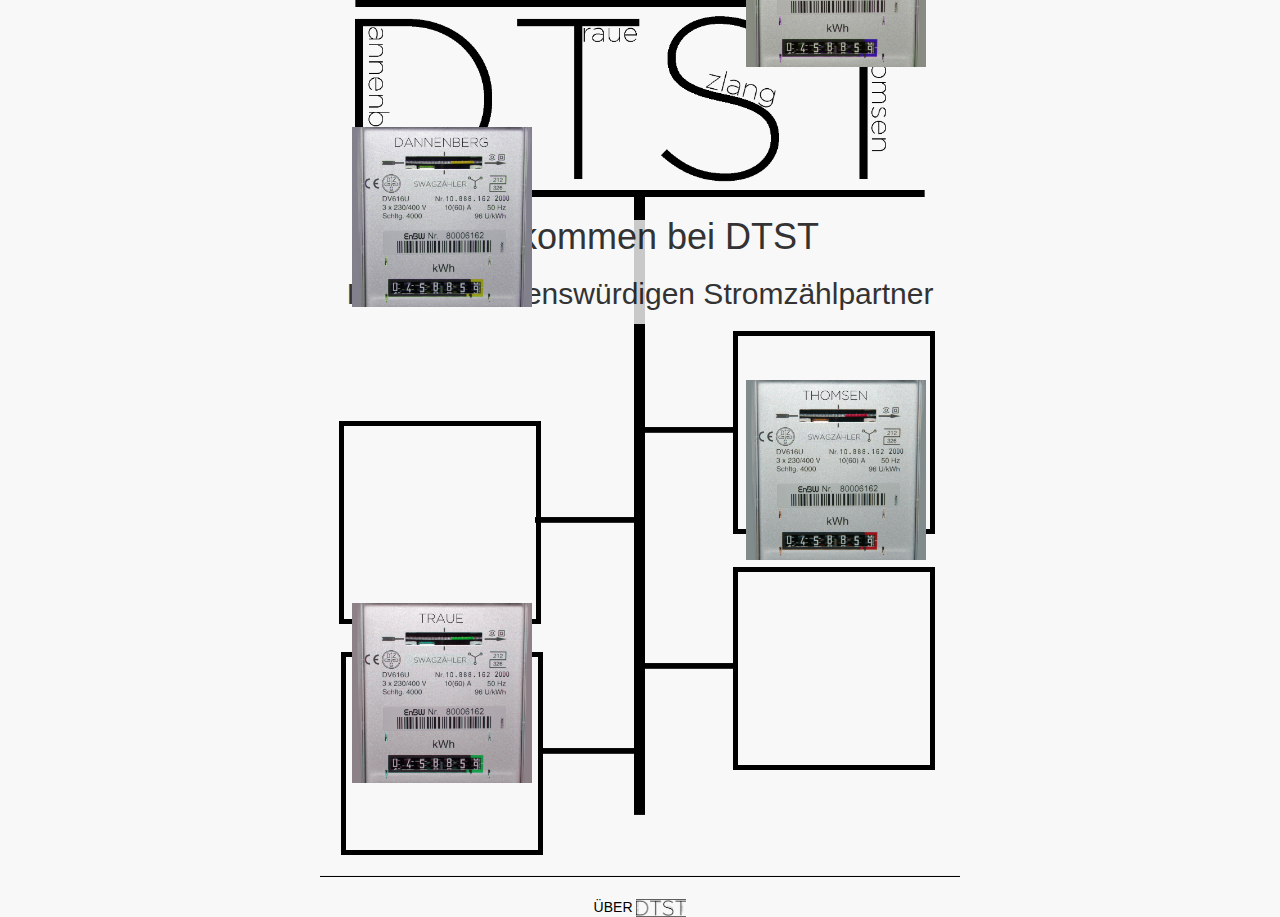
<file: index.html>
<html>
<head>
<title>Stromzähler</title>
    <link href="css/bootstrap.min.css" rel="stylesheet">
    <link href="css/styles.css" rel="stylesheet">
    
    
    
</head>
<body style="background-color: #F8F8F8;
">
    <center>
        <div class="container"> 
   <a href="index.html"> <img src="img/logo.png"  width="570px" /> </a>
        </div>
    
    <div class="container"> 
    <h1>Willkommen bei DTST</h1>
    <h2>Ihrem vertrauenswürdigen Stromzählpartner</h2>
    
    <img src="img/Rahmen.png" style="margin-top: -147px">
    
      
    <a href="#" onClick="MyWindow=window.open('szlang.html','MyWindow',width=300,height=150); return false;">
    <img src="img/szlang.jpg" width="180" style="margin: -968px 0px -100px 392px"/>
    </a>
    <br>
    <a href="#" onClick="MyWindow=window.open('dannenberg.html','MyWindow',width=300,height=150); return false;">
    <img src="img/dannenberg.jpg" width="180" style="margin: -728px 396px 0px 0px" />
    </a>
    <br>    
    <a href="#" onClick="MyWindow=window.open('thomsen.html','MyWindow',width=300,height=150); return false;">
    <img src="img/thomsen.jpg" width="180" style="margin: -475px 0px 0px 392px"/>
    </a>
    <br>    
    <a href="#" onClick="MyWindow=window.open('traue.html','MyWindow',width=300,height=150); return false;">
    <img src="img/traue.jpg" width="180" style="margin: -252px 396px 0px 0px"/>
    </a>
   </div>
    
    
    
        
</center>
    
    

    <script src="js/jquery-3.2.1.min.js"></script>
    <script src="js/bootstrap.min.js"></script>
    
    <a href="#" onClick="MyWindow=window.open('traue.html','MyWindow',width=300,height=150); return false;"></a>
    
</body>

<footer> 
    <hr style="background-color:#000000;height:1px;width:50%;
text-align:center;">
    <center>

    
   <a href="C:\Users\Gandolf\Desktop\rss.html" title="DTST: DAS KOLLEKTIV" style="color: black;" > ÜBER
       <img src="img/logo.png" width="50px" /> </a>
        
    
       </center>

</footer>

</html>
</file>
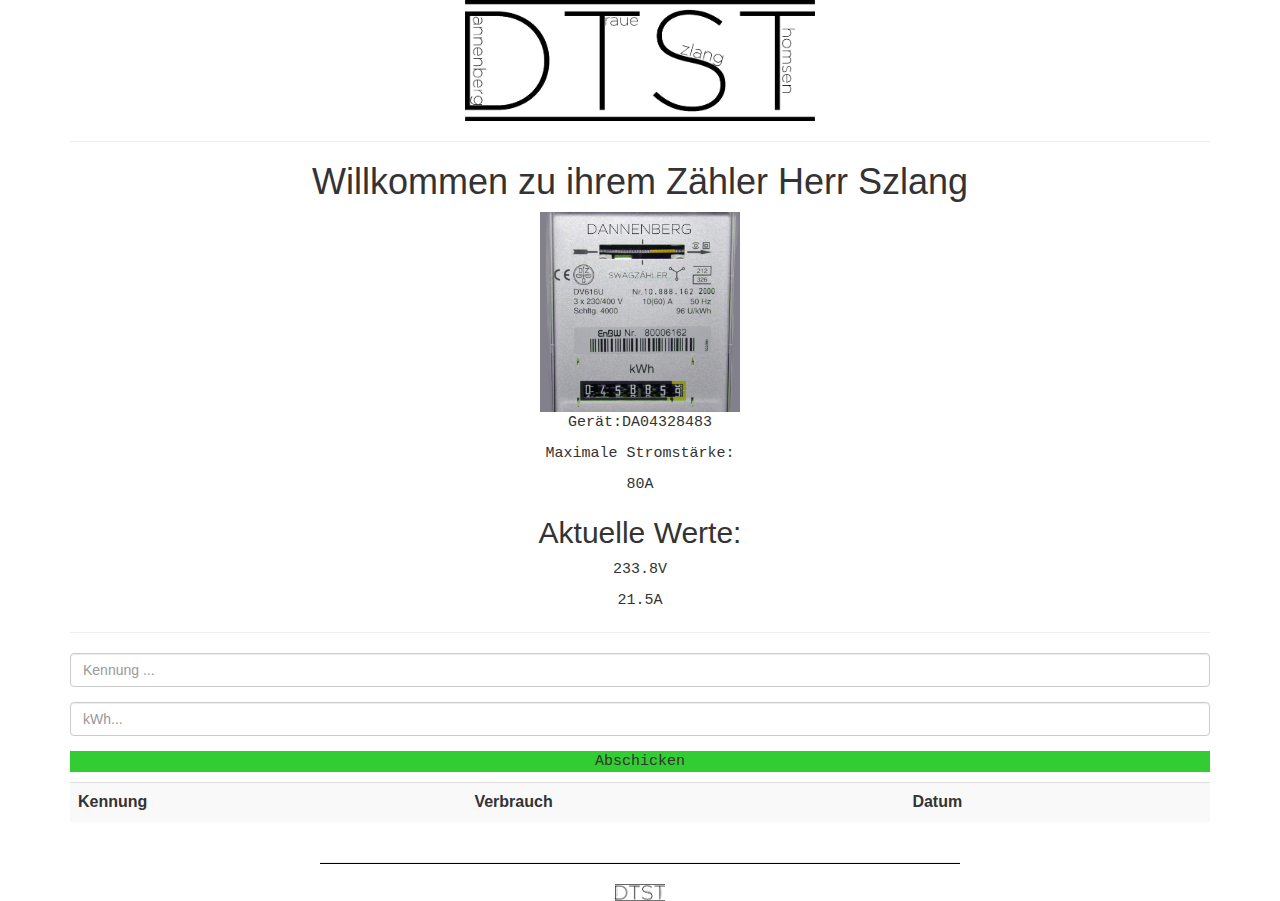
<file: dannenberg.html>
<html>

<head>
 <link href="css/bootstrap.min.css" rel="stylesheet">
    <link href="css/styles.css" rel="stylesheet">
 <style>   p {
    font-family: "Lucida Console", Monaco, monospace;
    font-size: 15px;
}
     #myButton {
         background-color: limegreen;
         
         
     }
    </style>
</head>
<body>


    
        <div class="container">
    <center>
         <a href="index.html"> <img src="img/logo.png"  width="350px" style="margin-bottom: 0px"/> </a>
        <hr>
        
    <h1>Willkommen zu ihrem Zähler
        Herr Szlang</h1>
        
        <img src="img/dannenberg.jpg" width="200px" />
        <p>Gerät:DA04328483</p>        
        <p>Maximale Stromstärke:</p>
        <p id="max">80A</p>
        
        <h2>Aktuelle Werte:</h2>
        <p id="volt"></p>
        <p id="ampere"></p>
        
       </center>
    <hr>
    </div>
    
    <div class="container">
    
    <form>
      <div class="form-group">

    <input type="text" class="form-control" placeholder="Kennung ..." id="kennung" value="">
          
        </div>
      <div class="form-group">

    <input type="text" class="form-control" placeholder="kWh..." id="kWh" value="">
        </div>
        </form>
   

    <center>
        <p id="myButton">Abschicken</p>
        </center>

    
    
    </div>
    <div class="container">
    <table class="table table-striped" id="myTable">
    <tr>
        <th>Kennung</th>
        <th>Verbrauch</th>
        <th>Datum</th>
    </tr>
    </table>
    
    
    </div>
    
    <script type="text/javascript">
         
    // JavaScript here:
        
    var volt = document.getElementById("volt");  
    var ampere = document.getElementById("ampere");
    var max = parseInt(document.getElementById("max").innerHTML);        

        
    // Random Numbers are generated with Math.random()   
        // 1. Volt between 220-240
        
    var xv = Math.random();
        xv = xv*20;
        xv = xv + 220
        xv = xv.toFixed(1);

        
    var xa = Math.random();
        xa = xa*max;
        xa = xa+5;
        xa = xa.toFixed(1);
        
        
    volt.innerHTML = xv + "V";
    ampere.innerHTML = xa + "A";
        
        
//     Check if ampere > max
    var amp = parseInt(document.getElementById("ampere").innerHTML);
    
    var max = parseInt(document.getElementById("max").innerHTML);        
    if (amp>max){
        
    ampere.style.color = "red";
    ampere.innerHTML = ampere.innerHTML + ": Achtung zu hoch!!";
    
    }else{
        
        
    }
    
    // Formular
    var myButton = document.getElementById("myButton");
    myButton.onclick = function(){
        
    var kennung = document.getElementById("kennung").value;
    var kWh = document.getElementById("kWh").value;
   
    if (kennung.length == 4 && kWh.length != 0) {
        

        
        var table = document.getElementById("myTable");
        var row = table.insertRow(1);

        var cell1 = row.insertCell(0);
        var cell2 = row.insertCell(1);
        var cell3 = row.insertCell(2);


        
        var today = new Date();
        var dd = today.getDate();
        var mm = today.getMonth()+1; //January is 0!
        var yyyy = today.getFullYear();

        if(dd<10) {
            dd='0'+dd;
        } 

        if(mm<10) {
            mm='0'+mm;
        } 

        today = mm+'/'+dd+'/'+yyyy;
        
        cell1.innerHTML = kennung;
        cell2.innerHTML = kWh;
        cell3.innerHTML = today;
        
        // Muss noch überprüfen, ob die ersten beiden buchstaben und die hinteren zahlen sind.
    
        //        https://stackoverflow.com/questions/1531093/how-do-i-get-the-current-date-in-javascript
        
       
        
        
        }
    else{
        
    alert("Bitte geben Sie die Werte richtig ein.");    

        
    }
        
    }    
    

    
    
    </script>
    
    <script src="js/jquery-3.2.1.min.js"></script>
    <script src="js/bootstrap.min.js"></script>

</body>
    <footer> 
    <hr style="background-color:#000000;height:1px;width:50%;
text-align:center;">
    <center>

    
   <a href="C:\Users\Gandolf\Desktop\rss.html" title="DTST: DAS KOLLEKTIV" style="color: black;" >
       <img src="img/logo.png" width="50px" style:"margin-top: -30px"/> </a>
        
    
    </center>

</footer>
</html>
</file>
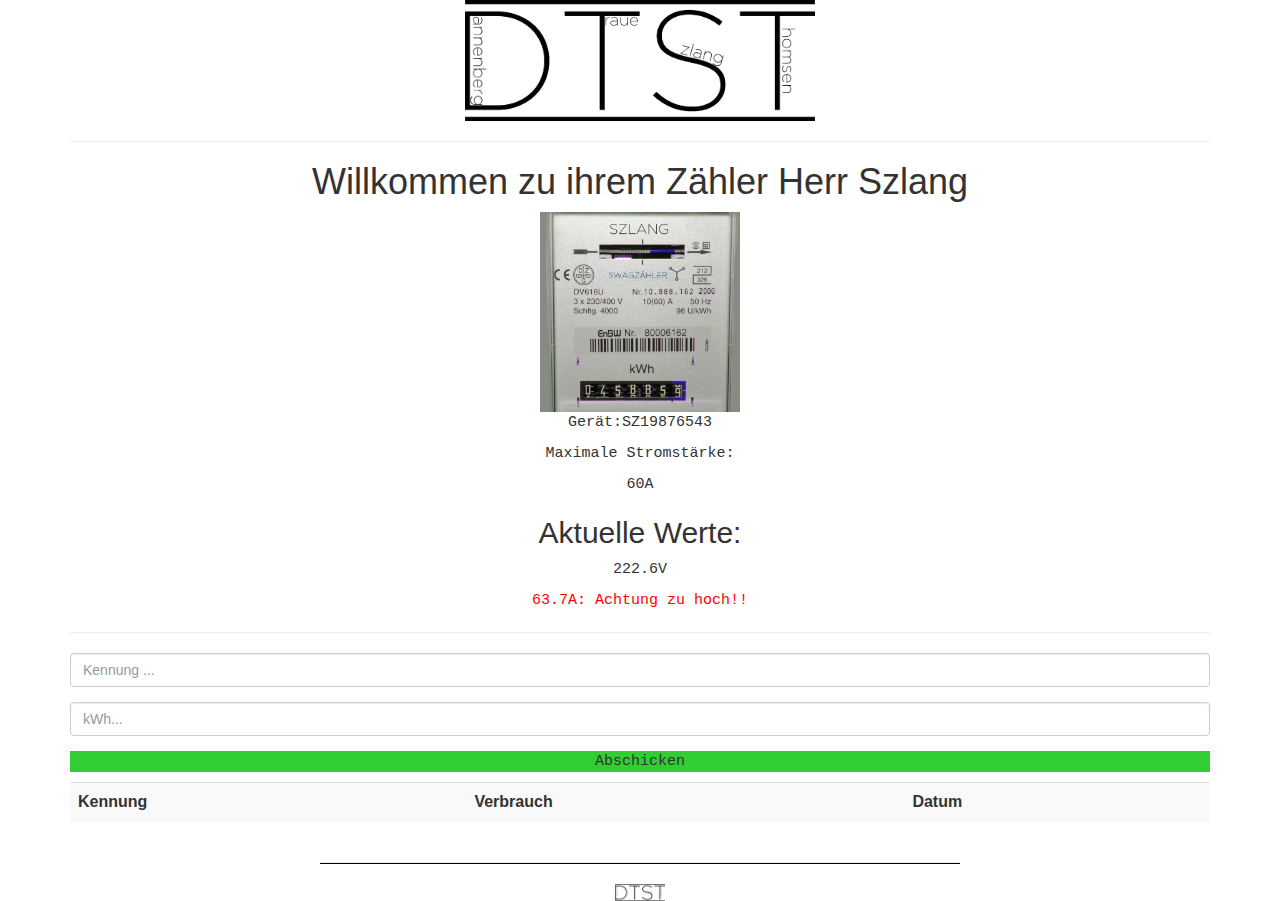
<file: szlang.html>
<html>

<head>
 <link href="css/bootstrap.min.css" rel="stylesheet">
    <link href="css/styles.css" rel="stylesheet">
 <style>   p {
    font-family: "Lucida Console", Monaco, monospace;
    font-size: 15px;
}
     #myButton {
         background-color: limegreen;
         
         
     }
    </style>
</head>
<body>


    
        <div class="container">
    <center>
         <a href="index.html"> <img src="img/logo.png"  width="350px" style="margin-bottom: 0px"/> </a>
        <hr>
        
    <h1>Willkommen zu ihrem Zähler
        Herr Szlang</h1>
        
        <img src="img/szlang.jpg" width="200px" />
        <p>Gerät:SZ19876543</p>        
        <p>Maximale Stromstärke:</p>
        <p id="max">60A</p>
        
        <h2>Aktuelle Werte:</h2>
        <p id="volt"></p>
        <p id="ampere"></p>
        
       </center>
    <hr>
    </div>
    
    <div class="container">
    
    <form>
      <div class="form-group">

    <input type="text" class="form-control" placeholder="Kennung ..." id="kennung" value="">
          
        </div>
      <div class="form-group">

    <input type="text" class="form-control" placeholder="kWh..." id="kWh" value="">
        </div>
        </form>
   

    <center>
        <p id="myButton">Abschicken</p>
        </center>

    
    
    </div>
    <div class="container">
    <table class="table table-striped" id="myTable">
    <tr>
        <th>Kennung</th>
        <th>Verbrauch</th>
        <th>Datum</th>
    </tr>
    </table>
    
    
    </div>
    
    <script type="text/javascript">
         
    // JavaScript here:
        
    var volt = document.getElementById("volt");  
    var ampere = document.getElementById("ampere");
    var max = parseInt(document.getElementById("max").innerHTML);        

        
    // Random Numbers are generated with Math.random()   
        // 1. Volt between 220-240
        
    var xv = Math.random();
        xv = xv*20;
        xv = xv + 220
        xv = xv.toFixed(1);

        
    var xa = Math.random();
        xa = xa*max;
        xa = xa+5;
        xa = xa.toFixed(1);
        
        
    volt.innerHTML = xv + "V";
    ampere.innerHTML = xa + "A";
        
        
//     Check if ampere > max
    var amp = parseInt(document.getElementById("ampere").innerHTML);
    
    var max = parseInt(document.getElementById("max").innerHTML);        
    if (amp>max){
        
    ampere.style.color = "red";
    ampere.innerHTML = ampere.innerHTML + ": Achtung zu hoch!!";
    
    }else{
        
        
    }
    
    // Formular
    var myButton = document.getElementById("myButton");
    myButton.onclick = function(){
        
    var kennung = document.getElementById("kennung").value;
    var kWh = document.getElementById("kWh").value;
   
    if (kennung.length == 4 && kWh.length != 0) {
        

        
        var table = document.getElementById("myTable");
        var row = table.insertRow(1);

        var cell1 = row.insertCell(0);
        var cell2 = row.insertCell(1);
        var cell3 = row.insertCell(2);


        
        var today = new Date();
        var dd = today.getDate();
        var mm = today.getMonth()+1; //January is 0!
        var yyyy = today.getFullYear();

        if(dd<10) {
            dd='0'+dd;
        } 

        if(mm<10) {
            mm='0'+mm;
        } 

        today = mm+'/'+dd+'/'+yyyy;
        
        cell1.innerHTML = kennung;
        cell2.innerHTML = kWh;
        cell3.innerHTML = today;
        
        // Muss noch überprüfen, ob die ersten beiden buchstaben und die hinteren zahlen sind.
    
        //        https://stackoverflow.com/questions/1531093/how-do-i-get-the-current-date-in-javascript
        
       
        
        
        }
    else{
        
    alert("Bitte geben Sie die Werte richtig ein.");    

        
    }
        
    }    
    

    
    
    </script>
    
    <script src="js/jquery-3.2.1.min.js"></script>
    <script src="js/bootstrap.min.js"></script>

</body>
    <footer> 
    <hr style="background-color:#000000;height:1px;width:50%;
text-align:center;">
    <center>

    
   <a href="C:\Users\Gandolf\Desktop\rss.html" title="DTST: DAS KOLLEKTIV" style="color: black;" >
       <img src="img/logo.png" width="50px" style:"margin-top: -30px"/> </a>
        
    
    </center>

</footer>
</html>
</file>
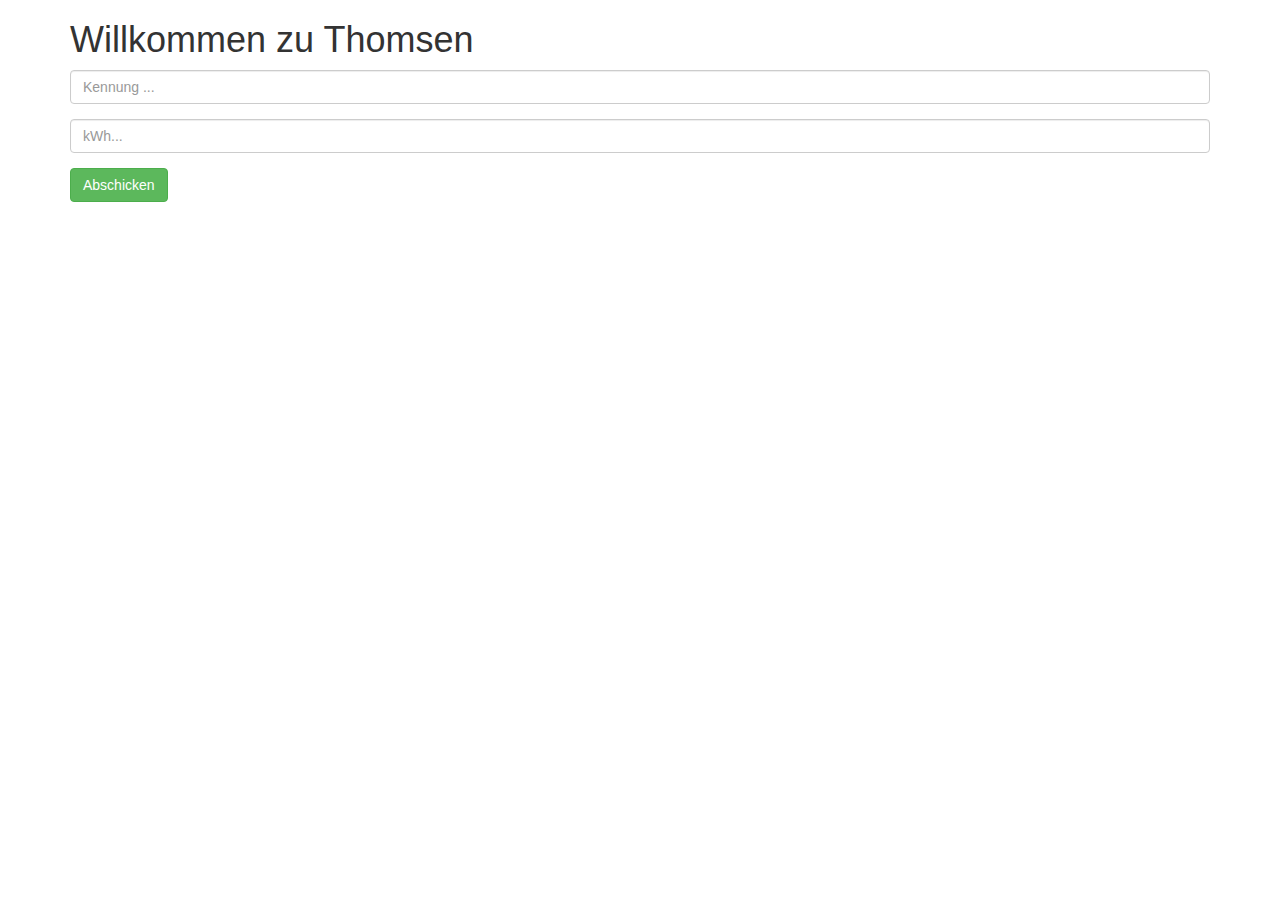
<file: thomsen.html>
<html>

<head>
 <link href="css/bootstrap.min.css" rel="stylesheet">
    <link href="css/styles.css" rel="stylesheet">
</head>
<body>

        <div class="container">
    
    <h1>Willkommen zu Thomsen</h1>
    
    </div>
    
    <div class="container">
    
    <form>
      <div class="form-group">

    <input type="text" class="form-control" placeholder="Kennung ...">
          
        </div>
      <div class="form-group">

    <input type="text" class="form-control" placeholder="kWh...">
        </div>
          
      <div class="form-group">

    <button type="submit" class="btn btn-success">Abschicken</button>
        </div>
          </form>

    
    
    </div>
    
    
    <script src="js/jquery-3.2.1.min.js"></script>
    <script src="js/bootstrap.min.js"></script>
</body>
</html>
</file>
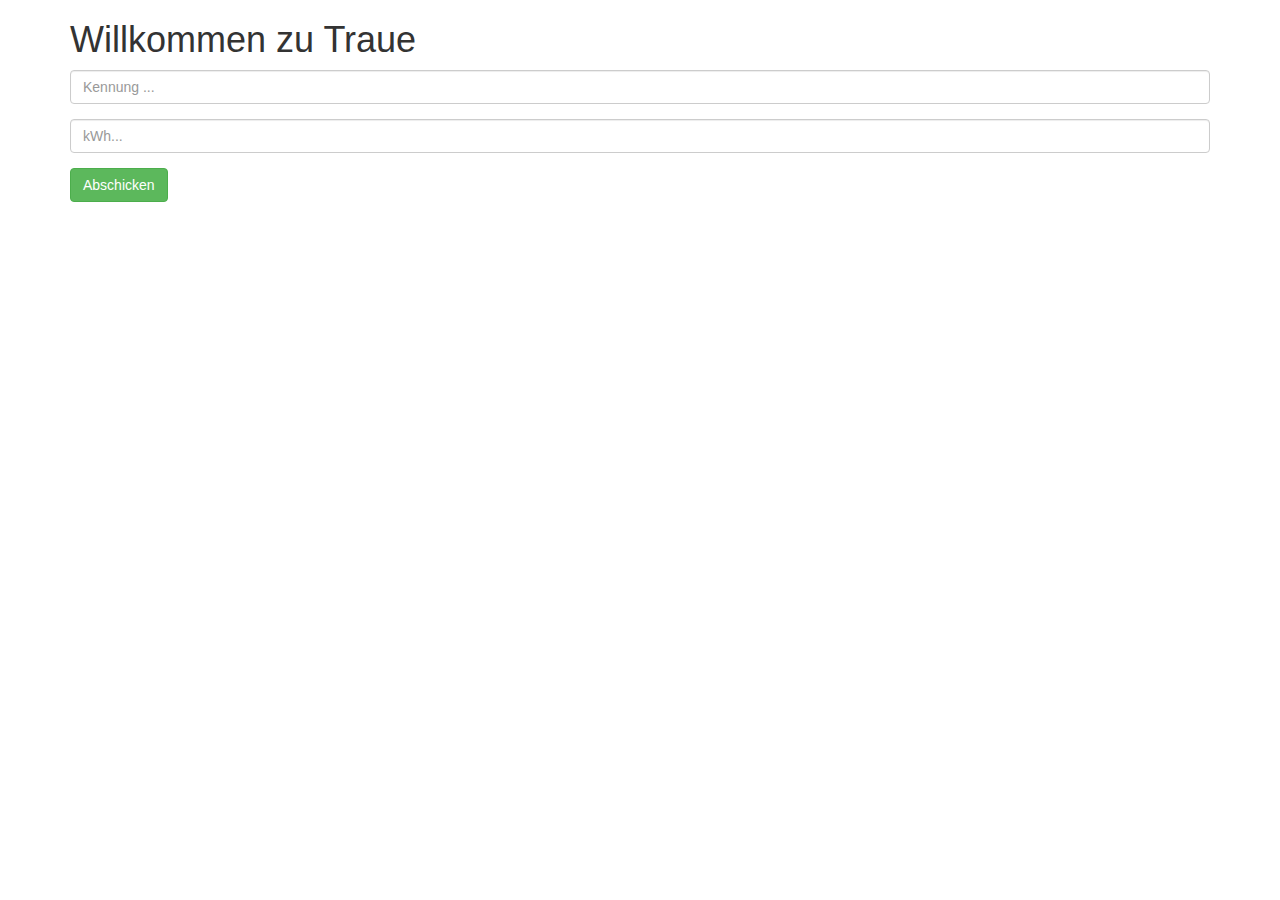
<file: traue.html>
<html>

<head>
 <link href="css/bootstrap.min.css" rel="stylesheet">
    <link href="css/styles.css" rel="stylesheet">
</head>
<body>

        <div class="container">
    
    <h1>Willkommen zu Traue</h1>
    
    </div>
    
    
    <div class="container">
    
    <form>
      <div class="form-group">

    <input type="text" class="form-control" placeholder="Kennung ...">
          
        </div>
      <div class="form-group">

    <input type="text" class="form-control" placeholder="kWh...">
        </div>
          
      <div class="form-group">

    <button type="submit" class="btn btn-success">Abschicken</button>
        </div>
          </form>

    
    
    </div>
    
    
    <script src="js/jquery-3.2.1.min.js"></script>
    <script src="js/bootstrap.min.js"></script>
</body>
</html>
</file>
<file: css/styles.css>
.content-box {
    border: 1px solid rgb(221, 221, 221);
    margin-bottom: 10px;
}

.button-discrete {
    border: 0px;
    background-color: transparent;
    -webkit-border-radius: 0;
    -moz-border-radius: 0;
    border-radius: 0;
}

.content-box-header-text {
    padding: 6px;
    padding-left: 20px;
}

.content-box-header {
    background-color: #f4f4f4;
}

.content-box-body {
    border-top: 1px solid rgb(221, 221, 221);
    padding: 20px 50px 20px 50px;
}

.progress-content-box {
    background-color: transparent;
    margin-bottom: 0px;
    -webkit-border-radius: 0;
    -moz-border-radius: 0;
    border-radius: 0;
}

.row-margin-bottom-30 {
    margin-bottom: 30px;
}
</file>
